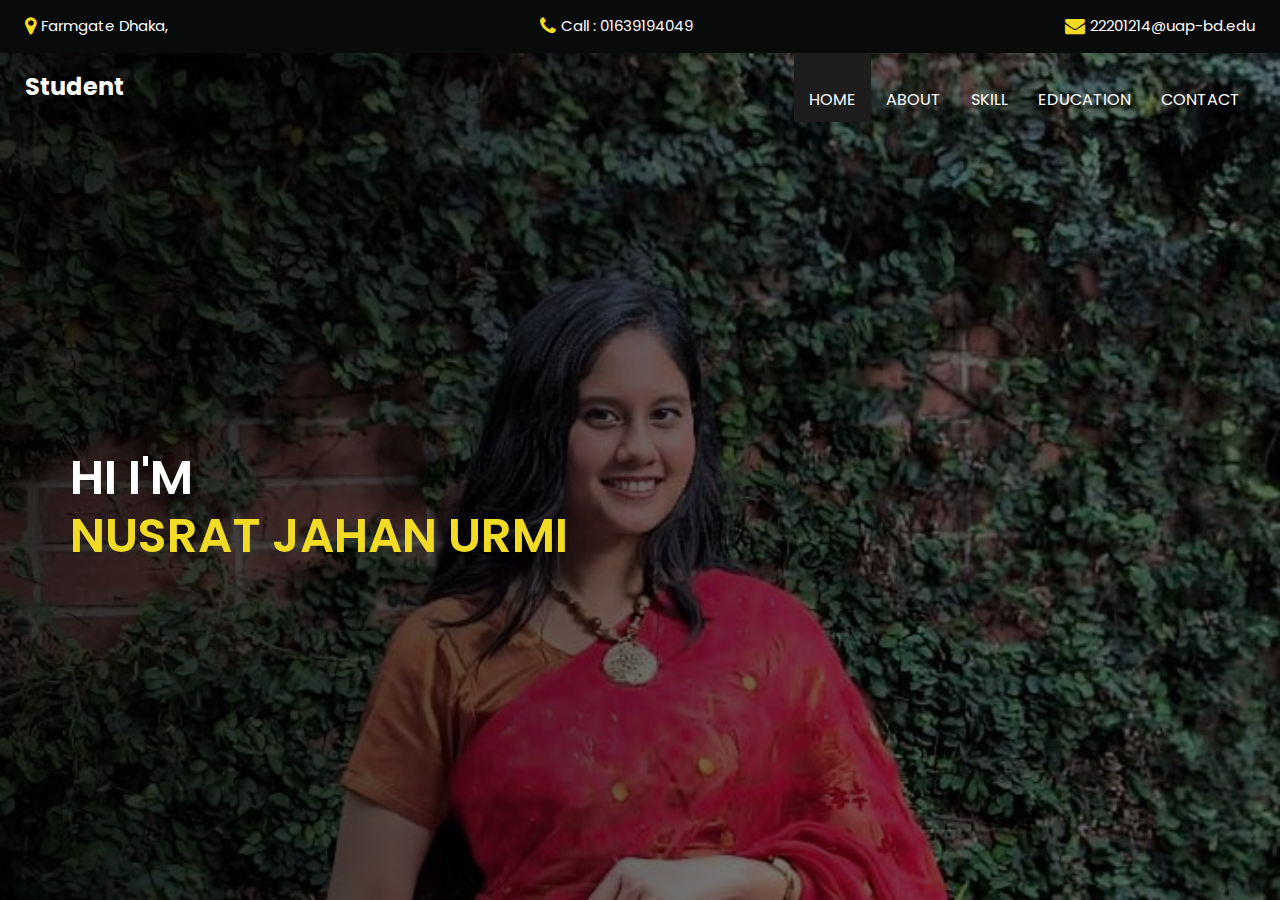
<file: index.html>
<!DOCTYPE html>
<html>

<head>
  <!-- Basic -->
  <meta charset="utf-8" />
  <meta http-equiv="X-UA-Compatible" content="IE=edge" />
  <!-- Mobile Metas -->
  <meta name="viewport" content="width=device-width, initial-scale=1, shrink-to-fit=no" />
  <!-- Site Metas -->
  <meta name="keywords" content="" />
  <meta name="description" content="" />
  <meta name="author" content="" />
  <link rel="shortcut icon" href="images/favicon.png" type="image/x-icon">

  <title>Student</title>

  <!-- bootstrap core css -->
  <link rel="stylesheet" type="text/css" href="css/bootstrap.css" />

  <!-- fonts style -->
  <link href="https://fonts.googleapis.com/css?family=Open+Sans:400,700|Poppins:400,600,700&display=swap" rel="stylesheet" />

  <!-- Custom styles for this template -->
  <link href="css/style.css" rel="stylesheet" />
  <!-- responsive style -->
  <link href="css/responsive.css" rel="stylesheet" />
</head>

<body>
  <div class="hero_area">
    <!-- header section strats -->
    <div class="hero_bg_box">
      <div class="img-box">
        <img src="images/urmi.jpg" alt="">
      </div>
    </div>

    <header class="header_section">
      <div class="header_top">
        <div class="container-fluid">
          <div class="contact_link-container">
            <a href="" class="contact_link1">
              <i class="fa fa-map-marker" aria-hidden="true"></i>
              <span>
                Farmgate Dhaka,
              </span>
            </a>
            <a href="" class="contact_link2">
              <i class="fa fa-phone" aria-hidden="true"></i>
              <span>
                Call : 01639194049
              </span>
            </a>
            <a href="" class="contact_link3">
              <i class="fa fa-envelope" aria-hidden="true"></i>
              <span>
                22201214@uap-bd.edu
              </span>
            </a>
          </div>
        </div>
      </div>
      <div class="header_bottom">
        <div class="container-fluid">
          <nav class="navbar navbar-expand-lg custom_nav-container">
            <a class="navbar-brand" href="index.html">
              <span>
                Student
              </span>
            </a>
            <button class="navbar-toggler" type="button" data-toggle="collapse" data-target="#navbarSupportedContent" aria-controls="navbarSupportedContent" aria-expanded="false" aria-label="Toggle navigation">
              <span class=""></span>
            </button>

            <div class="collapse navbar-collapse ml-auto" id="navbarSupportedContent">
              <ul class="navbar-nav  ">
                <li class="nav-item active">
                  <a class="nav-link" href="index.html">Home <span class="sr-only">(current)</span></a>
                </li>
                <li class="nav-item">
                  <a class="nav-link" href="about.html"> About</a>
                </li>
                <li class="nav-item">
                  <a class="nav-link" href="service.html"> Skill </a>
                </li>
                <li class="nav-item">
                  <a class="nav-link" href="education.html">Education</a>
                </li>
               
                <li class="nav-item">
                  <a class="nav-link" href="contact.html">Contact</a>
                </li>
              </ul>
            </div>
          </nav>
        </div>
      </div>
    </header>
    <!-- end header section -->
    <!-- slider section -->
    <section class=" slider_section ">
      <div id="carouselExampleIndicators" class="carousel slide" data-ride="carousel">
        <div class="carousel-inner">
          <div class="carousel-item active">
            <div class="container">
              <div class="row">
                <div class="col-md-7">
                  <div class="detail-box">
                    <h1>
                      Hi I'm <br>
                      <span>
                        Nusrat Jahan Urmi
                      </span>
                    </h1>
                   
                    
                  </div>
                </div>
              </div>
            </div>
          </div>
          
    </section>
    <!-- end slider section -->
  </div>

  


  

  <script src="js/jquery-3.4.1.min.js"></script>
  <script src="js/bootstrap.js"></script>
  <script src="js/custom.js"></script>
</body>

</html>
</file>
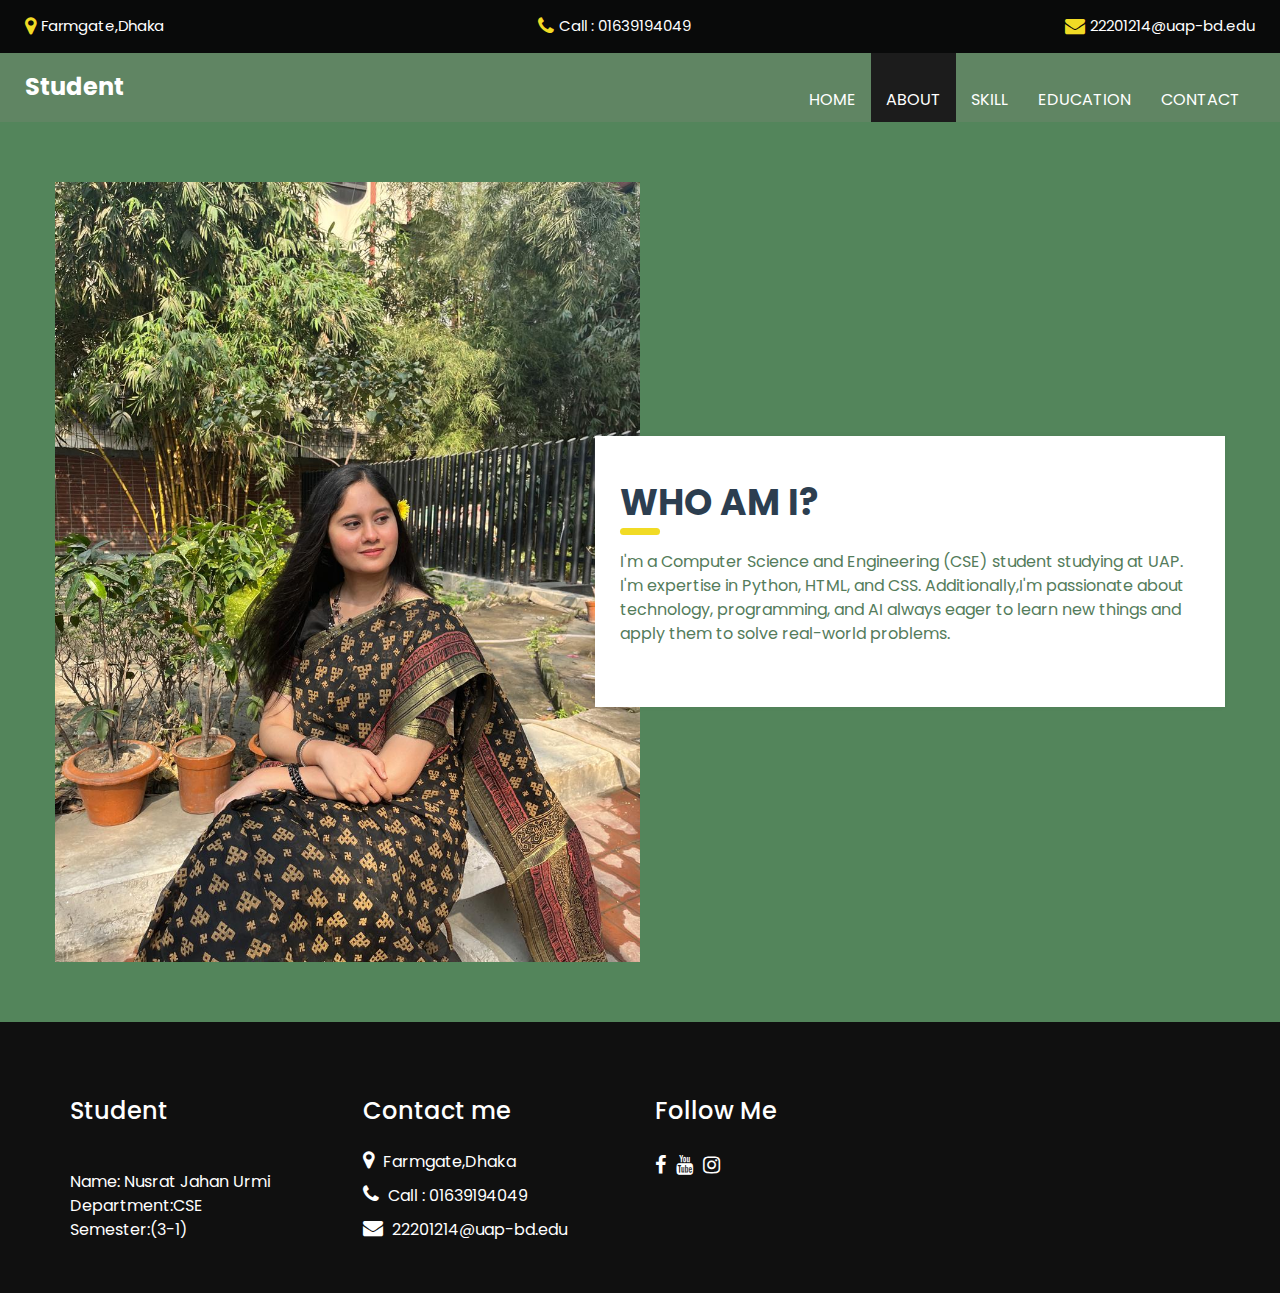
<file: about.html>
<!DOCTYPE html>
<html>

<head>
  <!-- Basic -->
  <meta charset="utf-8" />
  <meta http-equiv="X-UA-Compatible" content="IE=edge" />
  <!-- Mobile Metas -->
  <meta name="viewport" content="width=device-width, initial-scale=1, shrink-to-fit=no" />
  <!-- Site Metas -->
  <meta name="keywords" content="" />
  <meta name="description" content="" />
  <meta name="author" content="" />
  <link rel="shortcut icon" href="images/favicon.png" type="image/x-icon">

  <title>Student</title>

  <!-- bootstrap core css -->
  <link rel="stylesheet" type="text/css" href="css/bootstrap.css" />

  <!-- fonts style -->
  <link href="https://fonts.googleapis.com/css?family=Open+Sans:400,700|Poppins:400,600,700&display=swap" rel="stylesheet" />

  <!-- Custom styles for this template -->
  <link href="css/style.css" rel="stylesheet" />
  <!-- responsive style -->
  <link href="css/responsive.css" rel="stylesheet" />
</head>



    <header class="header_section">
      <div class="header_top">
        <div class="container-fluid">
          <div class="contact_link-container">
            <a href="" class="contact_link1">
              <i class="fa fa-map-marker" aria-hidden="true"></i>
              <span>
               Farmgate,Dhaka
              </span>
            </a>
            <a href="" class="contact_link2">
              <i class="fa fa-phone" aria-hidden="true"></i>
              <span>
                Call : 01639194049
              </span>
            </a>
            <a href="" class="contact_link3">
              <i class="fa fa-envelope" aria-hidden="true"></i>
              <span>
                22201214@uap-bd.edu
              </span>
            </a>
          </div>
        </div>
      </div>
      <div class="header_bottom">
        <div class="container-fluid">
          <nav class="navbar navbar-expand-lg custom_nav-container">
            <a class="navbar-brand" href="index.html">
              <span>
               Student
              </span>
            </a>
            <button class="navbar-toggler" type="button" data-toggle="collapse" data-target="#navbarSupportedContent" aria-controls="navbarSupportedContent" aria-expanded="false" aria-label="Toggle navigation">
              <span class=""></span>
            </button>

            <div class="collapse navbar-collapse ml-auto" id="navbarSupportedContent">
              <ul class="navbar-nav  ">
                <li class="nav-item ">
                  <a class="nav-link" href="index.html">Home <span class="sr-only">(current)</span></a>
                </li>
                <li class="nav-item active">
                  <a class="nav-link" href="about.html"> About</a>
                </li>
                <li class="nav-item">
                  <a class="nav-link" href="service.html"> Skill </a>
                </li>
                <li class="nav-item">
                  <a class="nav-link" href="education.html">Education</a>
                </li>
                
                <li class="nav-item">
                  <a class="nav-link" href="contact.html">Contact</a>
                </li>
              </ul>
            </div>
          </nav>
        </div>
      </div>
    </header>
    <!-- end header section -->
  </div>

  <!-- about section -->

  <section class="about_section layout_padding">
    <div class="container">
      <div class="row">
        <div class="col-md-6 px-0">
          <div class="img_container">
            <div class="img-box">
              <img src="images/urmi2.jpeg" alt="Profile Image">
            </div>
          </div>
        </div>
        <div class="col-md-6 px-0">
          <div class="detail-box">
            <div class="heading_container ">
              <h2 style="text-align: left;">
                Who Am I?
              </h2>
            </div>
            <p>
              I'm a Computer Science and Engineering (CSE) student studying at UAP.
              I'm expertise in Python, HTML, and CSS. Additionally,I'm passionate about technology, programming, and AI always eager to learn new things and apply them to solve real-world problems.
            </p>
            
          </div>
        </div>
      </div>
    </div>
  </section>

  <!-- end about section -->

  <!-- info section -->
  <section class="info_section ">
    <div class="container">
      <div class="row">
        <div class="col-md-3">
          <div class="info_logo">
            <a class="navbar-brand" href="index.html">
              <span>
                <h5>Student</h5>
              </span>
            </a>
            <p>
              Name: Nusrat Jahan Urmi
              <br>
        Department:CSE
        <br>
        Semester:(3-1)
       
        
                                                                                                                                                                                                                                                                                                     
            </p>
          </div>
        </div>  
        
        <div class="col-md-3">
          <div class="info_info">
            <h5>
              Contact me
            </h5>
          </div>
          <div class="info_contact">
            <a href="" class="">
              <i class="fa fa-map-marker" aria-hidden="true"></i>
              <span>
                Farmgate,Dhaka
              </span>
            </a>
            <a href="" class="">
              <i class="fa fa-phone" aria-hidden="true"></i>
              <span>
                Call : 01639194049
              </span>
            </a>
            <a href="" class="">
              <i class="fa fa-envelope" aria-hidden="true"></i>
              <span>
                22201214@uap-bd.edu
              </span>
            </a>
          </div>
        </div>
        <div class="col-md-3">
          <div class="info_form ">
            <h5>
             Follow Me
            </h5>
            
            <div class="social_box">
              <a href="https://www.facebook.com/share/1L2u5g69Vy/?mibextid=wwXIfr">
                <i class="fa fa-facebook" aria-hidden="true"></i>
              </a>
              
              <a href="https://youtube.com/@nusratjahanurmi1606?si=r4PWWmRKUlEV93E4">
                <i class="fa fa-youtube" aria-hidden="true"></i>
              </a>
              <a href="https://www.instagram.com/njahanurmi3?igsh=bHkzaDNpZmV5aTR2&utm_source=qr">
                <i class="fa fa-instagram" aria-hidden="true"></i>
              </a>
            </div>
          </div>
        </div>
      </div>
    </div>
  </section>

  <!-- end info_section -->




  

  <script src="js/jquery-3.4.1.min.js"></script>
  <script src="js/bootstrap.js"></script>
  <script src="js/custom.js"></script>
</body>

</html>
</file>
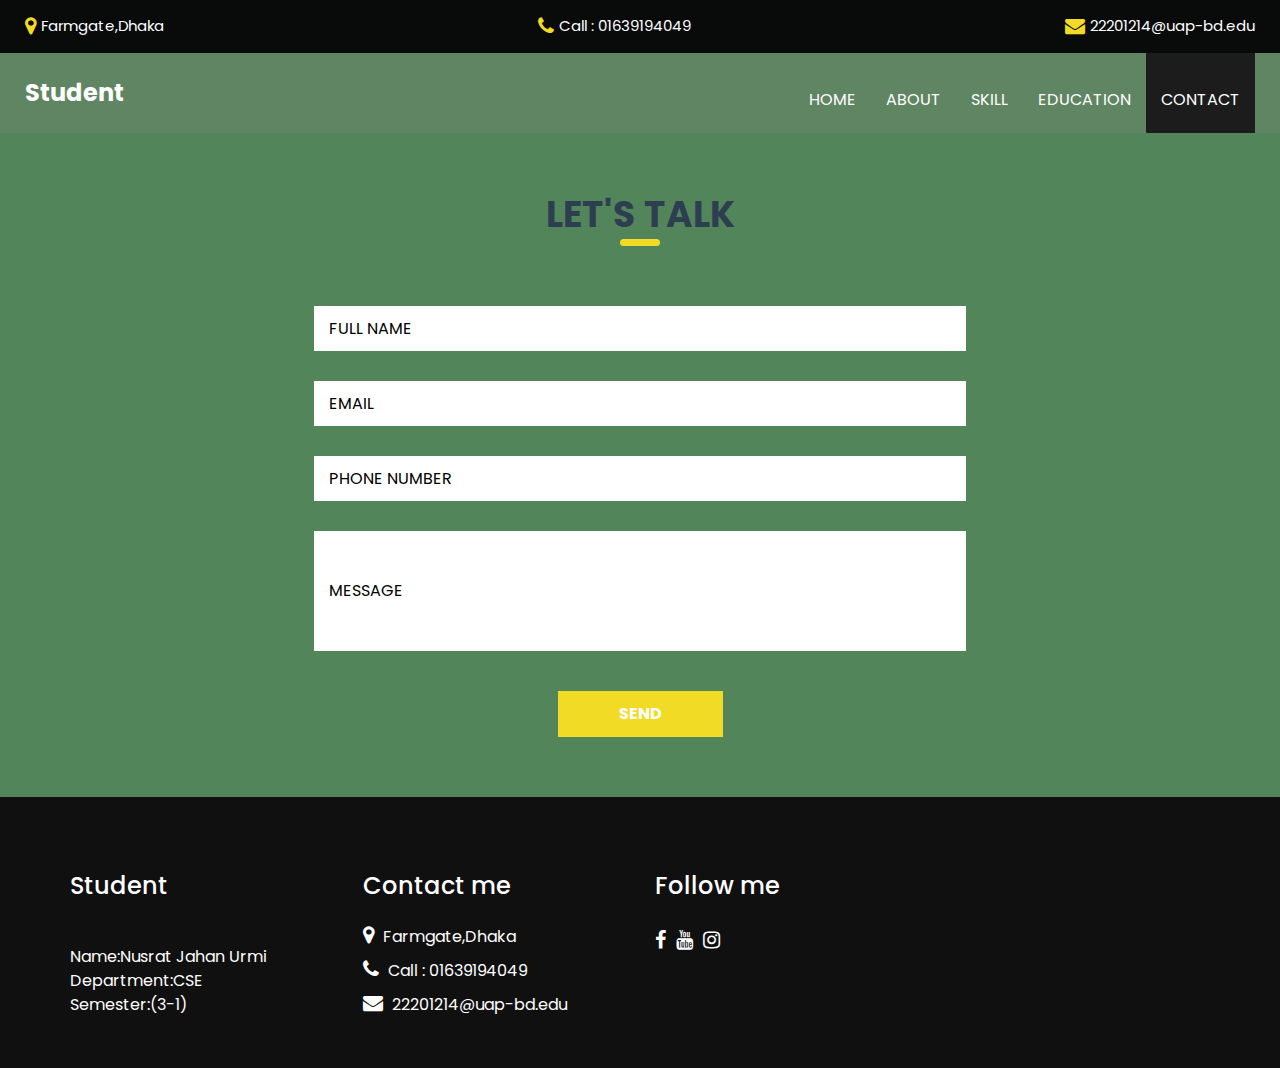
<file: contact.html>
<!DOCTYPE html>
<html>

<head>
  <!-- Basic -->
  <meta charset="utf-8" />
  <meta http-equiv="X-UA-Compatible" content="IE=edge" />
  <!-- Mobile Metas -->
  <meta name="viewport" content="width=device-width, initial-scale=1, shrink-to-fit=no" />
  <!-- Site Metas -->
 

  <title>Let's Talk</title>

  <!-- bootstrap core css -->
  <link rel="stylesheet" type="text/css" href="css/bootstrap.css" />

  <!-- fonts style -->
  <link href="https://fonts.googleapis.com/css?family=Open+Sans:400,700|Poppins:400,600,700&display=swap" rel="stylesheet" />

  <!-- Custom styles for this template -->
  <link href="css/style.css" rel="stylesheet" />
  <!-- responsive style -->
  <link href="css/responsive.css" rel="stylesheet" />
</head>

<body class="sub_page">
  <div class="hero_area">
    <!-- header section strats -->
    

    <header class="header_section">
      <div class="header_top">
        <div class="container-fluid">
          <div class="contact_link-container">
            <a href="" class="contact_link1">
              <i class="fa fa-map-marker" aria-hidden="true"></i>
              <span>
                Farmgate,Dhaka
              </span>
            </a>
            <a href="" class="contact_link2">
              <i class="fa fa-phone" aria-hidden="true"></i>
              <span>
                Call : 01639194049
              </span>
            </a>
            <a href="" class="contact_link3">
              <i class="fa fa-envelope" aria-hidden="true"></i>
              <span>
                22201214@uap-bd.edu
              </span>
            </a>
          </div>
        </div>
      </div>
      <div class="header_bottom">
        <div class="container-fluid">
          <nav class="navbar navbar-expand-lg custom_nav-container">
            <a class="navbar-brand" href="index.html">
              <span>
                Student
              </span>
            </a>
            <button class="navbar-toggler" type="button" data-toggle="collapse" data-target="#navbarSupportedContent" aria-controls="navbarSupportedContent" aria-expanded="false" aria-label="Toggle navigation">
              <span class=""></span>
            </button>

            <div class="collapse navbar-collapse ml-auto" id="navbarSupportedContent">
              <ul class="navbar-nav  ">
                <li class="nav-item ">
                  <a class="nav-link" href="index.html">Home <span class="sr-only">(current)</span></a>
                </li>
                <li class="nav-item">
                  <a class="nav-link" href="about.html"> About</a>
                </li>
                <li class="nav-item">
                  <a class="nav-link" href="service.html"> Skill </a>
                </li>
                <li class="nav-item">
                  <a class="nav-link" href="education.html">Education</a>
                </li>
                
                <li class="nav-item active">
                  <a class="nav-link" href="contact.html">Contact</a>
                </li>
              </ul>
            </div>
          </nav>
        </div>
      </div>
    </header>
    <!-- end header section -->
  </div>

  <!-- contact section -->

  <section class="contact_section layout_padding">
    
    <div class="container">
      <div class="heading_container heading_center">
        <h2>
          Let's Talk
        </h2>
      </div>
      <div class="">
        <div class="row">
          <div class="col-md-7 mx-auto">
            <form action="#">
              <div class="contact_form-container">
                <div>
                  <div>
                    <input type="text" placeholder="Full Name" />
                  </div>
                  <div>
                    <input type="email" placeholder="Email " />
                  </div>
                  <div>
                    <input type="text" placeholder="Phone Number" />
                  </div>
                  <div class="">
                    <input type="text" placeholder="Message" class="message_input" />
                  </div>
                  <div class="btn-box ">
                    <button type="submit">
                      Send
                    </button>
                  </div>
                </div>
              </div>
            </form>
          </div>
        </div>
      </div>
    </div>
  </section>

  <!-- end contact section -->

  <!-- info section -->
  <section class="info_section ">
    <div class="container">
      <div class="row">
        <div class="col-md-3">
          <div class="info_logo">
            <a class="navbar-brand" href="index.html">
              <span>
                <h5>Student</h5>
              </span>
            </a>
            <p>
              Name:Nusrat Jahan Urmi <br>
              Department:CSE <br>
              Semester:(3-1)
            </p>
          </div>
        </div>
        
        <div class="col-md-3">
          <div class="info_info">
            <h5>
              Contact me
            </h5>
          </div>
          <div class="info_contact">
            <a href="" class="">
              <i class="fa fa-map-marker" aria-hidden="true"></i>
              <span>
                Farmgate,Dhaka
              </span>
            </a>
            <a href="" class="">
              <i class="fa fa-phone" aria-hidden="true"></i>
              <span>
                Call : 01639194049
              </span>
            </a>
            <a href="" class="">
              <i class="fa fa-envelope" aria-hidden="true"></i>
              <span>
                22201214@uap-bd.edu
              </span>
            </a>
          </div>
        </div>
        <div class="col-md-3">
          <div class="info_form ">
            <h5>
              Follow me
            </h5>
            
            <div class="social_box">
              <a href="https://www.facebook.com/share/1L2u5g69Vy/?mibextid=wwXIfr">
                <i class="fa fa-facebook" aria-hidden="true"></i>
              </a>
              
              <a href="https://youtube.com/@nusratjahanurmi1606?si=r4PWWmRKUlEV93E4">
                <i class="fa fa-youtube" aria-hidden="true"></i>
              </a>
              <a href="https://www.instagram.com/njahanurmi3?igsh=bHkzaDNpZmV5aTR2&utm_source=qr">
                <i class="fa fa-instagram" aria-hidden="true"></i>
              </a>
            </div>
          </div>
        </div>
      </div>
    </div>
  </section>

  <!-- end info_section -->




  

  <script src="js/jquery-3.4.1.min.js"></script>
  <script src="js/bootstrap.js"></script>
  <script src="js/custom.js"></script>
</body>

</html>
</file>
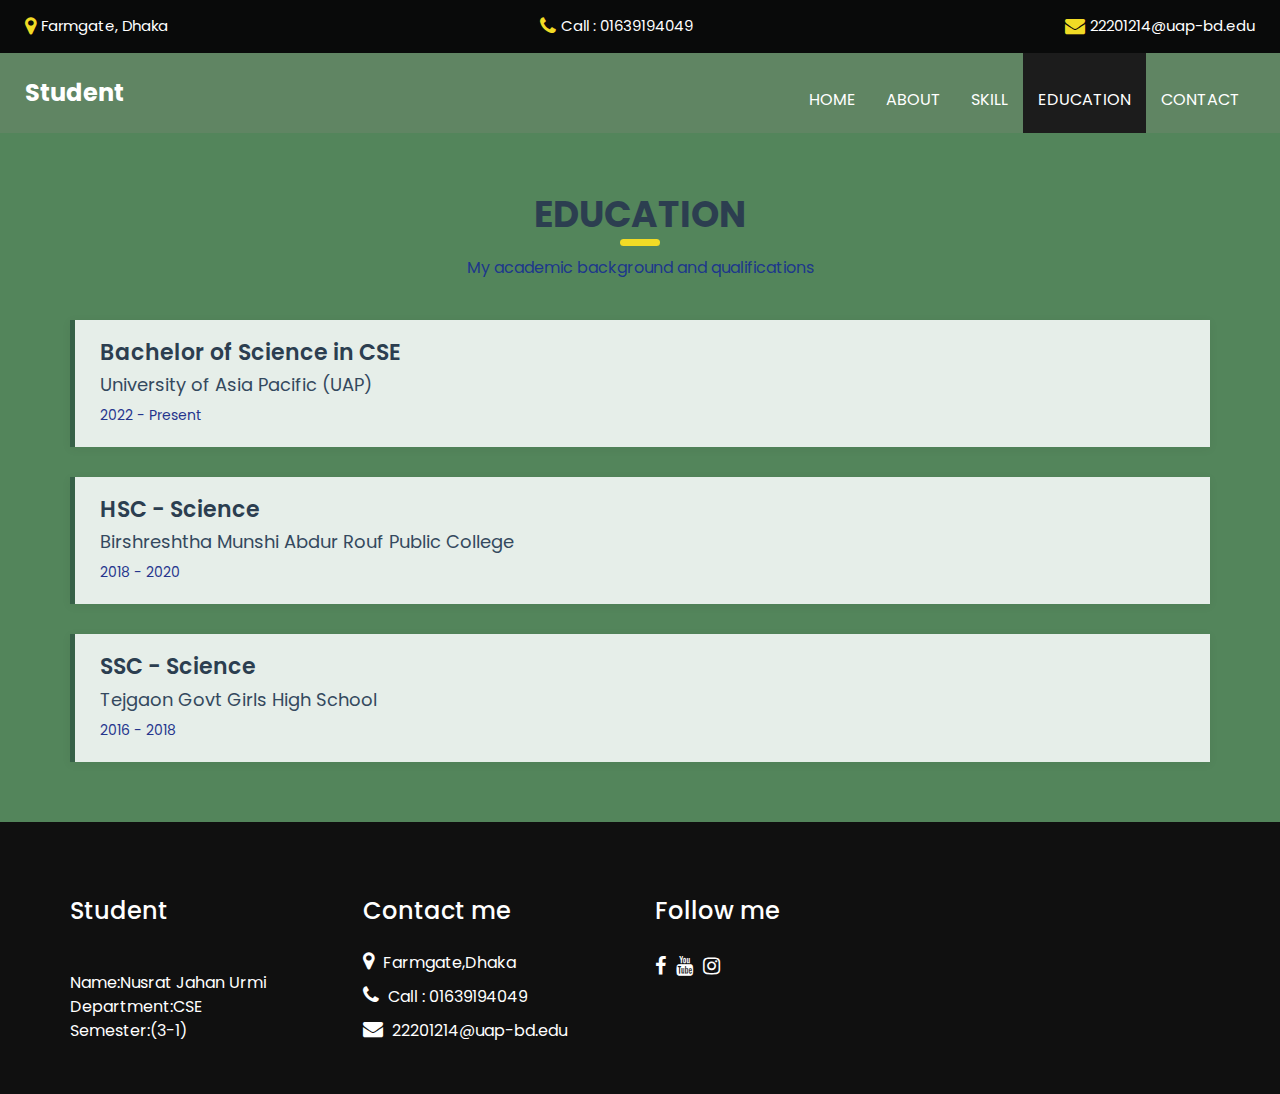
<file: education.html>
<!DOCTYPE html>
<html>

<head>
  <meta charset="utf-8" />
  <meta http-equiv="X-UA-Compatible" content="IE=edge" />
  <meta name="viewport" content="width=device-width, initial-scale=1, shrink-to-fit=no" />
  <title>Education</title>

  <!-- Bootstrap CSS -->
  <link rel="stylesheet" type="text/css" href="css/bootstrap.css" />
  <link href="https://fonts.googleapis.com/css?family=Open+Sans:400,700|Poppins:400,600,700&display=swap" rel="stylesheet" />
  <link href="css/style.css" rel="stylesheet" />
  <link href="css/responsive.css" rel="stylesheet" />
</head>

<body class="sub_page">
  <div class="hero_area">
    <!-- Header Section -->
    <header class="header_section">
      <div class="header_top">
        <div class="container-fluid">
          <div class="contact_link-container">
            <a href="" class="contact_link1">
              <i class="fa fa-map-marker" aria-hidden="true"></i>
              <span> Farmgate, Dhaka </span>
            </a>
            <a href="" class="contact_link2">
              <i class="fa fa-phone" aria-hidden="true"></i>
              <span> Call : 01639194049 </span>
            </a>
            <a href="" class="contact_link3">
              <i class="fa fa-envelope" aria-hidden="true"></i>
              <span> 22201214@uap-bd.edu </span>
            </a>
          </div>
        </div>
      </div>
      <div class="header_bottom">
        <div class="container-fluid">
          <nav class="navbar navbar-expand-lg custom_nav-container">
            <a class="navbar-brand" href="index.html">
              <span> Student </span>
            </a>
            <button class="navbar-toggler" type="button" data-toggle="collapse" data-target="#navbarSupportedContent" aria-controls="navbarSupportedContent" aria-expanded="false" aria-label="Toggle navigation">
              <span class=""></span>
            </button>

            <div class="collapse navbar-collapse ml-auto" id="navbarSupportedContent">
              <ul class="navbar-nav">
                <li class="nav-item Active">
                  <a class="nav-link" href="index.html">Home</a>
                </li>
                <li class="nav-item">
                  <a class="nav-link" href="about.html">About</a>
                </li>
                <li class="nav-item">
                  <a class="nav-link" href="service.html">Skill</a>
                </li>
                <li class="nav-item active">
                  <a class="nav-link" href="education.html">Education</a>
                </li>
                <li class="nav-item">
                  <a class="nav-link" href="contact.html">Contact</a>
                </li>
              </ul>
            </div>
          </nav>
        </div>
      </div>
    </header>
  </div>

  <!-- Education Section -->
  <section class="education_section layout_padding">
    <div class="container">
      <div class="heading_container heading_center">
        <h2>Education</h2>
        <p>My academic background and qualifications</p>
      </div>
      <div class="education_box">
        <div class="education_item">
          <h4>Bachelor of Science in CSE</h4>
          <p>University of Asia Pacific (UAP)</p>
          <span>2022 - Present</span>
        </div>
        <div class="education_item">
          <h4>HSC - Science</h4>
          <p>Birshreshtha Munshi Abdur Rouf Public College</p>
          <span>2018 - 2020</span>
        </div>
        <div class="education_item">
          <h4>SSC - Science</h4>
          <p>Tejgaon Govt Girls High School</p>
          <span>2016 - 2018</span>
        </div>
      </div>
    </div>
  </section>
  <!-- End Education Section -->
   <!-- info section -->
  <section class="info_section ">
    <div class="container">
      <div class="row">
        <div class="col-md-3">
          <div class="info_logo">
            <a class="navbar-brand" href="index.html">
              <span>
                <h5> Student</h5>
              
              </span>
            </a>
            <p>
              Name:Nusrat Jahan Urmi <br>
              Department:CSE<br>
              Semester:(3-1)
            </p>
          </div>
        </div>
        
        <div class="col-md-3">
          <div class="info_info">
            <h5>
              Contact me
            </h5>
          </div>
          <div class="info_contact">
            <a href="" class="">
              <i class="fa fa-map-marker" aria-hidden="true"></i>
              <span>
                Farmgate,Dhaka
              </span>
            </a>
            <a href="" class="">
              <i class="fa fa-phone" aria-hidden="true"></i>
              <span>
                Call : 01639194049
              </span>
            </a>
            <a href="" class="">
              <i class="fa fa-envelope" aria-hidden="true"></i>
              <span>
                22201214@uap-bd.edu
              </span>
            </a>
          </div>
        </div>
        <div class="col-md-3">
          <div class="info_form ">
            <h5>
              Follow me
            </h5>
            
            <div class="social_box">
              <a href="https://www.facebook.com/share/1L2u5g69Vy/?mibextid=wwXIfr">
                <i class="fa fa-facebook" aria-hidden="true"></i>
              </a>
             
              <a href="https://youtube.com/@nusratjahanurmi1606?si=r4PWWmRKUlEV93E4">
                <i class="fa fa-youtube" aria-hidden="true"></i>
              </a>
              <a href="https://www.instagram.com/njahanurmi3?igsh=bHkzaDNpZmV5aTR2&utm_source=qr">
                <i class="fa fa-instagram" aria-hidden="true"></i>
              </a>
            </div>
          </div>
        </div>
      </div>
    </div>
  </section>

  <!-- end info_section -->


  <!-- Footer Section -->
  

  <script src="js/jquery-3.4.1.min.js"></script>
  <script src="js/bootstrap.js"></script>
  <script src="js/custom.js"></script>
</body>

</html>
</file>
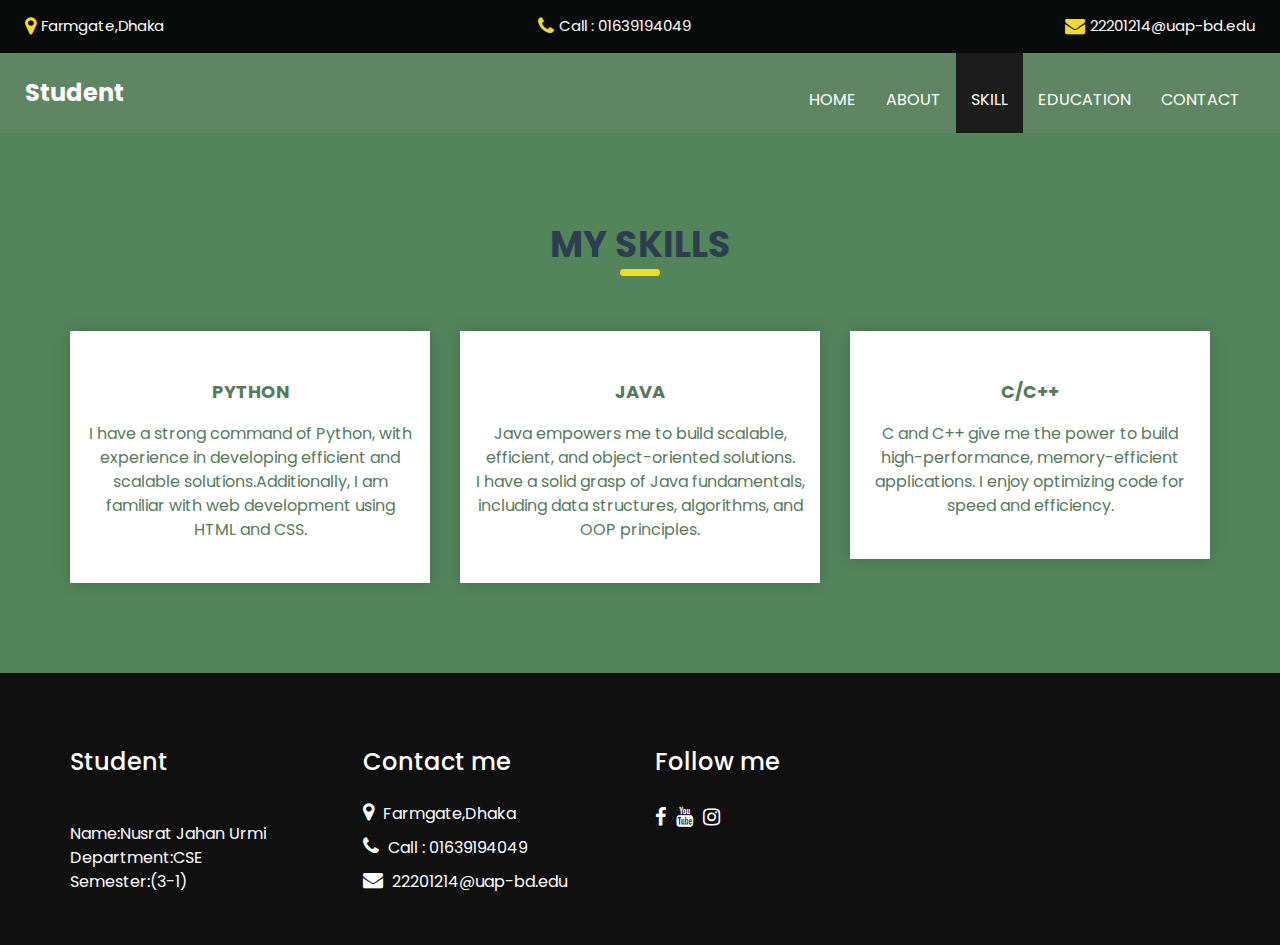
<file: service.html>
<!DOCTYPE html>
<html>

<head>
  <!-- Basic -->
  <meta charset="utf-8" />
  <meta http-equiv="X-UA-Compatible" content="IE=edge" />
  <!-- Mobile Metas -->
  <meta name="viewport" content="width=device-width, initial-scale=1, shrink-to-fit=no" />
  <!-- Site Metas -->
  <meta name="keywords" content="" />
  <meta name="description" content="" />
  <meta name="author" content="" />
  <link rel="shortcut icon" href="images/favicon.png" type="image/x-icon">

  <title>Skill</title>

  <!-- bootstrap core css -->
  <link rel="stylesheet" type="text/css" href="css/bootstrap.css" />

  <!-- fonts style -->
  <link href="https://fonts.googleapis.com/css?family=Open+Sans:400,700|Poppins:400,600,700&display=swap" rel="stylesheet" />

  <!-- Custom styles for this template -->
  <link href="css/style.css" rel="stylesheet" />
  <!-- responsive style -->
  <link href="css/responsive.css" rel="stylesheet" />
</head>

<body class="sub_page">
  <div class="hero_area">
    <!-- header section strats -->
    

    <header class="header_section">
      <div class="header_top">
        <div class="container-fluid">
          <div class="contact_link-container">
            <a href="" class="contact_link1">
              <i class="fa fa-map-marker" aria-hidden="true"></i>
              <span>
               Farmgate,Dhaka
              </span>
            </a>
            <a href="" class="contact_link2">
              <i class="fa fa-phone" aria-hidden="true"></i>
              <span>
                Call : 01639194049
              </span>
            </a>
            <a href="" class="contact_link3">
              <i class="fa fa-envelope" aria-hidden="true"></i>
              <span>
                22201214@uap-bd.edu
              </span>
            </a>
          </div>
        </div>
      </div>
      <div class="header_bottom">
        <div class="container-fluid">
          <nav class="navbar navbar-expand-lg custom_nav-container">
            <a class="navbar-brand" href="index.html">
              <span>
               Student
              </span>
            </a>
            <button class="navbar-toggler" type="button" data-toggle="collapse" data-target="#navbarSupportedContent" aria-controls="navbarSupportedContent" aria-expanded="false" aria-label="Toggle navigation">
              <span class=""></span>
            </button>

            <div class="collapse navbar-collapse ml-auto" id="navbarSupportedContent">
              <ul class="navbar-nav  ">
                <li class="nav-item ">
                  <a class="nav-link" href="index.html">Home <span class="sr-only">(current)</span></a>
                </li>
                <li class="nav-item">
                  <a class="nav-link" href="about.html"> About</a>
                </li>
                <li class="nav-item active">
                  <a class="nav-link" href="service.html"> Skill </a>
                </li> 

                <li class="nav-item ">
                  <a class="nav-link" href="education.html">Education</a>
                </li>
                
                <li class="nav-item">
                  <a class="nav-link" href="contact.html">Contact</a>
                </li>
              </ul>
            </div>
          </nav>
        </div>
      </div>
    </header>
    <!-- end header section -->
  </div>

  <!-- service section -->

  <section class="service_section layout_padding ">
    <div class="container">
      <div class="heading_container heading_center">
        <h2>
        My Skills
        </h2>
      </div>
      <div class="row">
        <div class="col-md-4">
          <div class="box ">
            <div class="img-box">
              
            </div>
            <div class="detail-box">
              <h6>
                Python
              </h6>
              <p>
                I have a strong command of Python, with experience in developing efficient and scalable solutions.Additionally, I am familiar with web development using HTML and CSS.
              </p>
              
            </div>
          </div>
        </div>
        <div class="col-md-4">
          <div class="box ">
            <div class="img-box">
              
            </div>
            <div class="detail-box">
              <h6>
               Java
              </h6>
              <p>
                Java empowers me to build scalable, efficient, and object-oriented solutions.<br> 
                I have a solid grasp of Java fundamentals, including data structures, algorithms, and OOP principles.
              </p>
              
            </div>
          </div>
        </div>
        <div class="col-md-4">
          <div class="box ">
            <div class="img-box">
              
            </div>
            <div class="detail-box">
              <h6>
               C/C++
              </h6>
              <p>
                C and C++ give me the power to build high-performance, memory-efficient applications.  I enjoy optimizing code for speed and efficiency. 
              </p>
             
            </div>
          </div>
        </div>
      </div>
    </div>
  </section>

  <!-- end service section -->

  <!-- info section -->
  <section class="info_section ">
    <div class="container">
      <div class="row">
        <div class="col-md-3">
          <div class="info_logo">
            <a class="navbar-brand" href="index.html">
              <span>
               <h5>Student</h5>
              </span>
            </a>
            <p>
              Name:Nusrat Jahan Urmi <br>
              Department:CSE<br>
              Semester:(3-1)
            </p>
          </div>
        </div>
        
        <div class="col-md-3">
          <div class="info_info">
            <h5>
              Contact me
            </h5>
          </div>
          <div class="info_contact">
            <a href="" class="">
              <i class="fa fa-map-marker" aria-hidden="true"></i>
              <span>
                Farmgate,Dhaka
              </span>
            </a>
            <a href="" class="">
              <i class="fa fa-phone" aria-hidden="true"></i>
              <span>
                Call : 01639194049
              </span>
            </a>
            <a href="" class="">
              <i class="fa fa-envelope" aria-hidden="true"></i>
              <span>
                22201214@uap-bd.edu
              </span>
            </a>
          </div>
        </div>
        <div class="col-md-3">
          <div class="info_form ">
            <h5>
              Follow me
            </h5>
            
            <div class="social_box">
              <a href="https://www.facebook.com/share/1L2u5g69Vy/?mibextid=wwXIfr">
                <i class="fa fa-facebook" aria-hidden="true"></i>
              </a>
              
              <a href="https://youtube.com/@nusratjahanurmi1606?si=r4PWWmRKUlEV93E4">
                <i class="fa fa-youtube" aria-hidden="true"></i>
              </a>
              <a href="https://www.instagram.com/njahanurmi3?igsh=bHkzaDNpZmV5aTR2&utm_source=qr">
                <i class="fa fa-instagram" aria-hidden="true"></i>
              </a>
            </div>
          </div>
        </div>
      </div>
    </div>
  </section>

  <!-- end info_section -->





  <script src="js/jquery-3.4.1.min.js"></script>
  <script src="js/bootstrap.js"></script>
  <script src="js/custom.js"></script>
</body>

</html>
</file>
<file: css/responsive.css>
@media (max-width: 1120px) {}

@media (max-width: 992px) {
  .hero_area {
    min-height: auto;
  }

  .navbar-nav {
    align-items: center;
  }

  .custom_nav-container .navbar-toggler {
    margin-bottom: 15px;
  }

  .custom_nav-container.navbar-expand-lg .navbar-nav .nav-item .nav-link {
    padding: 10px 25px;
    margin: 5px 0;
  }

  .custom_nav-container.navbar-expand-lg .form-inline {
    justify-content: center;
  }

  .custom_nav-container.navbar-expand-lg {
    padding-top: 10px;
    align-items: center;
  }

  .slider_section {
    padding: 45px 0 150px 0;
  }

  .sub_page .custom_nav-container.navbar-expand-lg .navbar-nav .nav-item .nav-link {
    padding-bottom: 15px;
  }
}

@media (max-width: 768px) {
  .slider_section ol.carousel-indicators {
    justify-content: center;
  }

  .slider_section {
    text-align: center;
  }

  .slider_section .img-box {
    margin-top: 35px;
  }

  .slider_section .detail-box .btn-box {
    justify-content: center;
    flex-wrap: wrap;
  }

  .about_section .heading_container {
    margin-bottom: 0;
  }

  .about_section .row {
    flex-direction: column-reverse;
  }

  .about_section .detail-box {
    margin-left: 0;
    width: 100%;
    box-shadow: 0 0 5px 0 rgba(0, 0, 0, 0.15);
  }

  .service_section .service_container {
    flex-wrap: wrap;
  }

  .client_section .carousel_btn-box {
    margin-top: 25px;
  }

  .client_section .carousel-control-prev,
  .client_section .carousel-control-next {
    position: unset;
    transform: none;
    margin: 0 2.5px;
  }

  .info_section .row .col-md-3 {

    display: flex;
    flex-direction: column;
    align-items: center;
    text-align: center;

  }

  .info_section .info_logo {
    align-items: center;
  }

  .info_section .info_form .social_box {
    justify-content: center;
  }

  .info_section .info_form .social_box a {
    margin: 0 5px;
  }
}

@media (max-width: 576px) {
  .header_top a span {
    display: none;
  }

  .slider_section .detail-box h1 {
    font-size: 2.5rem;
    line-height: 55px;
  }
}

@media (max-width: 480px) {}

@media (max-width: 420px) {}

@media (max-width: 376px) {}

@media (min-width: 1200px) {
  .container {
    max-width: 1170px;
  }
}
</file>
<file: css/style.css>
@import url("font-awesome.min.css");
body {
  font-family: "Poppins", sans-serif;
  color: #547c5b;
  background-color: #608563;
}

.layout_padding {
  padding-top: 90px;
  padding-bottom: 90px;
}

.layout_padding2 {
  padding-top: 45px;
  padding-bottom: 45px;
}

.layout_padding2-top {
  padding-top: 45px;
}

.layout_padding2-bottom {
  padding-bottom: 45px;
}

.layout_padding-top {
  padding-top: 90px;
}

.layout_padding-bottom {
  padding-bottom: 90px;
}

.heading_container {
  display: -webkit-box;
  display: -ms-flexbox;
  display: flex;
  -webkit-box-orient: vertical;
  -webkit-box-direction: normal;
      -ms-flex-direction: column;
          flex-direction: column;
}

.heading_container h2 {
  position: relative;
  font-weight: bold;
  text-transform: uppercase;
  padding-bottom: 10px;
}

.heading_container h2::before {
  content: "";
  width: 40px;
  height: 7px;
  background-color: #f1db25;
  border-radius: 10px;
  position: absolute;
  bottom: 0;
  left: 0;
}

.heading_container.heading_center {
  -webkit-box-align: center ;
      -ms-flex-align: center;
          align-items: center;
  text-align: center;
}

.heading_container.heading_center h2::before {
  left: 50%;
  -webkit-transform: translateX(-50%);
          transform: translateX(-50%);
}

/*header section*/
.hero_area {
  min-height: 100vh;
  display: -webkit-box;
  display: -ms-flexbox;
  display: flex;
  -webkit-box-orient: vertical;
  -webkit-box-direction: normal;
      -ms-flex-direction: column;
          flex-direction: column;
  position: relative;
}

.hero_bg_box {
  position: absolute;
  top: 0;
  left: 0;
  width: 100%;
  height: 100%;
  overflow: hidden;
  z-index: -1;
  display: -webkit-box;
  display: -ms-flexbox;
  display: flex;
  -webkit-box-pack: center;
      -ms-flex-pack: center;
          justify-content: center;
}

.hero_bg_box .img-box {
  width: 100%;
}

.hero_bg_box .img-box img {
  min-width: 100%;
  min-height: 100%;
}

.hero_bg_box::before {
  content: "";
  position: absolute;
  top: 0;
  left: 0;
  width: 100%;
  height: 100%;
  background: -webkit-gradient(linear, left top, right top, from(rgba(13, 14, 13, 0.8)), to(rgba(10, 10, 10, 0.35)));
  background: linear-gradient(to right, rgba(0, 0, 0, 0.8), rgba(0, 0, 0, 0.35));
}

.sub_page .hero_area {
  min-height: auto;
}

.sub_page .custom_nav-container.navbar-expand-lg .navbar-nav .nav-item .nav-link {
  padding-bottom: 21px;
}

.hero_area.sub_pages {
  height: auto;
}

.header_section {
  padding: 0;
}

.header_section .container-fluid {
  padding-right: 25px;
  padding-left: 25px;
}

.header_section .nav_container {
  margin: 0 auto;
}

.header_top {
  background-color: #090a0a;
  padding: 15px 0;
}

.header_top .contact_link-container {
  display: -webkit-box;
  display: -ms-flexbox;
  display: flex;
  -webkit-box-pack: justify;
      -ms-flex-pack: justify;
          justify-content: space-between;
}

.header_top .contact_link-container a {
  display: -webkit-box;
  display: -ms-flexbox;
  display: flex;
  -webkit-box-align: center;
      -ms-flex-align: center;
          align-items: center;
  color: #ffffff;
  font-size: 15px;
}

.header_top .contact_link-container a i {
  font-size: 20px;
  color: #f1db25;
  margin-right: 5px;
}

#navbarSupportedContent {
  -webkit-box-pack: justify;
      -ms-flex-pack: justify;
          justify-content: space-between;
}

.custom_nav-container {
  z-index: 99999;
  padding: 0;
}

.custom_nav-container .navbar-nav {
  margin-left: auto;
}

.custom_nav-container .navbar-nav .nav-item .nav-link {
  padding: 0;
  padding: 35px 15px 10px 15px;
  color: #ffffff;
  text-align: center;
  text-transform: uppercase;
  -webkit-transition: all .2s;
  transition: all .2s;
}

.custom_nav-container .navbar-nav .nav-item:hover .nav-link, .custom_nav-container .navbar-nav .nav-item.active .nav-link {
  background-color: #1c1c1c;
}

a,
a:hover,
a:focus {
  text-decoration: none;
}

a:hover,
a:focus {
  color: initial;
}

.btn,
.btn:focus {
  outline: none !important;
  -webkit-box-shadow: none;
          box-shadow: none;
}

.navbar-brand {
  display: -webkit-box;
  display: -ms-flexbox;
  display: flex;
  -webkit-box-orient: vertical;
  -webkit-box-direction: normal;
      -ms-flex-direction: column;
          flex-direction: column;
  -webkit-box-align: center;
      -ms-flex-align: center;
          align-items: center;
}

.navbar-brand span {
  font-weight: bold;
  color: #ffffff;
  font-size: 24px;
}

.custom_nav-container .navbar-toggler {
  outline: none;
}

.custom_nav-container .navbar-toggler {
  padding: 0;
  width: 37px;
  height: 42px;
  -webkit-transition: all 0.3s;
  transition: all 0.3s;
}

.custom_nav-container .navbar-toggler span {
  display: block;
  width: 32px;
  height: 4px;
  background-color: #ffffff;
  border-radius: 15px;
  margin: 7px 0;
  -webkit-transition: all 0.3s;
  transition: all 0.3s;
  position: relative;
  transition: all 0.3s;
}

.custom_nav-container .navbar-toggler span::before, .custom_nav-container .navbar-toggler span::after {
  content: "";
  position: absolute;
  left: 0;
  height: 100%;
  width: 100%;
  background-color: #ffffff;
  border-radius: 15px;
  top: -10px;
  -webkit-transition: all 0.3s;
  transition: all 0.3s;
}

.custom_nav-container .navbar-toggler span::after {
  top: 10px;
}

.custom_nav-container .navbar-toggler[aria-expanded="true"] {
  -webkit-transform: rotate(360deg);
          transform: rotate(360deg);
}

.custom_nav-container .navbar-toggler[aria-expanded="true"] span {
  -webkit-transform: rotate(45deg);
          transform: rotate(45deg);
}

.custom_nav-container .navbar-toggler[aria-expanded="true"] span::before, .custom_nav-container .navbar-toggler[aria-expanded="true"] span::after {
  -webkit-transform: rotate(90deg);
          transform: rotate(90deg);
  top: 0;
}

/*end header section*/
/* slider section */
.slider_section {
  -webkit-box-flex: 1;
      -ms-flex: 1;
          flex: 1;
  display: -webkit-box;
  display: -ms-flexbox;
  display: flex;
  -webkit-box-orient: vertical;
  -webkit-box-direction: normal;
      -ms-flex-direction: column;
          flex-direction: column;
  -webkit-box-pack: center;
      -ms-flex-pack: center;
          justify-content: center;
  color: #ffffff;
}

.slider_section .row {
  -webkit-box-align: center;
      -ms-flex-align: center;
          align-items: center;
}

.slider_section .detail-box {
  width: 100%;
  margin: 0 auto;
}

.slider_section .detail-box h1 {
  text-transform: uppercase;
  font-size: 3rem;
  color: #ffffff;
  font-weight: 600;
}

.slider_section .detail-box h1 span {
  color: #f1db25;
}

.slider_section .detail-box p {
  margin-top: 25px;
}

.slider_section .detail-box .btn-box {
  display: -webkit-box;
  display: -ms-flexbox;
  display: flex;
  margin-top: 30px;
}

.slider_section .detail-box .btn-box a {
  width: 180px;
  text-align: center;
  margin: 5px;
}

.slider_section .detail-box .btn-box .btn-1 {
  display: inline-block;
  padding: 10px 35px;
  background-color: #ffffff;
  color: #030303;
  -webkit-transition: all 0.3s;
  transition: all 0.3s;
  border: 1px solid transparent;
}

.slider_section .detail-box .btn-box .btn-1:hover {
  background-color: transparent;
  border-color: #ffffff;
  color: #ffffff;
}

.slider_section .detail-box .btn-box .btn-2 {
  display: inline-block;
  padding: 10px 35px;
  background-color: #f1db25;
  color: #ffffff;
  -webkit-transition: all 0.3s;
  transition: all 0.3s;
  border: 1px solid transparent;
}

.slider_section .detail-box .btn-box .btn-2:hover {
  background-color: transparent;
  border-color: #f1db25;
  color: #f1db25;
}

.slider_section .img-box {
  display: -webkit-box;
  display: -ms-flexbox;
  display: flex;
}

.slider_section .img-box img {
  width: 100%;
}

.slider_section .idicator_container {
  position: relative;
}

.slider_section ol.carousel-indicators {
  margin: 0;
  bottom: -75px;
  -webkit-box-pack: end;
      -ms-flex-pack: end;
          justify-content: flex-end;
}

.slider_section ol.carousel-indicators li {
  width: 20px;
  height: 20px;
  border-radius: 100%;
  text-align: center;
  background-color: #f1db25;
  opacity: 1;
  border: none;
  margin: 0 4px;
}

.slider_section ol.carousel-indicators li.active {
  background-color: #ffffff;
}

.about_section{
  background-color: #53855b;
  padding: 60px 0;
}

.about_section .row {
  -webkit-box-align: center;
      -ms-flex-align: center;
          align-items: center;
}

.about_section .img_container .img-box img {
  width: 100%;
}

.about_section .detail-box {
  background-color: #ffffff;
  padding: 45px 25px;
  -webkit-box-shadow: 0 0 5px 0 rgba(0, 0, 0, 0.05);
          box-shadow: 0 0 5px 0 rgba(0, 0, 0, 0.05);
  position: relative;
  margin-left: -45px;
}

.about_section .detail-box p {
  margin-top: 5px;
}

.about_section .detail-box a {
  display: inline-block;
  padding: 10px 35px;
  background-color: #f1db25;
  color: #ffffff;
  -webkit-transition: all 0.3s;
  transition: all 0.3s;
  border: 1px solid transparent;
  text-transform: uppercase;
}

.about_section .detail-box a:hover {
  background-color: transparent;
  border-color: #f1db25;
  color: #f1db25;
}

.service_section {
  background-color: #53855b;
}

.service_section .heading_container {
  color: #ffffff;
}

.service_section .box {
  background-color: #ffffff;
  padding: 25px 15px;
  text-align: center;
  -webkit-box-shadow: 0 0 15px 0 rgba(0, 0, 0, 0.2);
          box-shadow: 0 0 15px 0 rgba(0, 0, 0, 0.2);
  margin-top: 45px;
}

.service_section .box .img-box svg {
  width: 75px;
  height: auto;
  fill: #1c1c1c;
}

.service_section .box .detail-box {
  margin-top: 25px;
}

.service_section .box .detail-box h6 {
  font-size: 18px;
  font-weight: bold;
  text-transform: uppercase;
  margin-bottom: 20px;
}

.service_section .box .detail-box a {
  display: inline-block;
  padding: 8px 35px;
  background-color: #f1db25;
  color: #ffffff;
  -webkit-transition: all 0.3s;
  transition: all 0.3s;
  border: 1px solid transparent;
  margin-top: 10px;
}

.service_section .box .detail-box a:hover {
  background-color: transparent;
  border-color: #f1db25;
  color: #f1db25;
}

.client_section {
  text-align: center;
}

.client_section #carouselExampleControls {
  padding: 0 10%;
}

.client_section .box {
  display: -webkit-box;
  display: -ms-flexbox;
  display: flex;
  -webkit-box-orient: vertical;
  -webkit-box-direction: normal;
      -ms-flex-direction: column;
          flex-direction: column;
  -webkit-box-align: center;
      -ms-flex-align: center;
          align-items: center;
  margin-top: 45px;
}

.client_section .box .img-box {
  width: 145px;
}

.client_section .box .img-box img {
  width: 100%;
}

.client_section .box .detail-box {
  display: -webkit-box;
  display: -ms-flexbox;
  display: flex;
  -webkit-box-orient: vertical;
  -webkit-box-direction: normal;
      -ms-flex-direction: column;
          flex-direction: column;
  -webkit-box-align: center;
      -ms-flex-align: center;
          align-items: center;
  margin-top: 20px;
}

.client_section .box .detail-box h4 {
  font-weight: bold;
  font-size: 18px;
  padding: 0 10px;
  border-bottom: 1px solid #ffffff;
}

.client_section .box .detail-box p {
  margin-top: 10px;
}

.client_section .carousel_btn-box {
  display: -webkit-box;
  display: -ms-flexbox;
  display: flex;
  -webkit-box-pack: center;
      -ms-flex-pack: center;
          justify-content: center;
}

.client_section .carousel-control-prev,
.client_section .carousel-control-next {
  position: absolute;
  top: 50%;
  width: 45px;
  height: 45px;
  border: none;
  opacity: 1;
  background-color: #1c1c1c;
  color: #ffffff;
  border-radius: 100%;
  -webkit-transform: translateY(-50%);
          transform: translateY(-50%);
  font-size: 18px;
}

.client_section .carousel-control-prev:hover,
.client_section .carousel-control-next:hover {
  background-color: #f1db25;
}

.client_section .carousel-control-prev {
  left: 0;
}

.client_section .carousel-control-next {
  left: initial;
  right: 0;
}
.education_section {
  background-color: #53855b;
  padding: 60px 0;
}

.heading_container h2 {
  text-align: center;
  font-size: 36px;
  font-weight: 700;
  color: #2c3e50;
  margin-bottom: 10px;
}

.heading_container p {
  text-align: center;
  color: #1d378b;
  margin-bottom: 40px;
}

.education_box {
  display: flex;
  flex-direction: column;
  gap: 30px;
}

.education_item {
  background-color: #e6eee9;
  padding: 20px 25px;
  border-left: 5px solid #376148;
  box-shadow: 0 2px 10px rgba(0,0,0,0.05);
}

.education_item h4 {
  font-size: 22px;
  font-weight: 600;
  margin-bottom: 5px;
  color: #2c3e50;
}

.education_item p {
  font-size: 18px;
  color: #34495e;
  margin-bottom: 5px;
}

.education_item span {
  font-size: 14px;
  color: #25358d;
}


/* contact section */
.contact_section {
  background-color: #53855b;
  padding: 60px 0;
}

.contact_section .row {
  -webkit-box-align: center;
      -ms-flex-align: center;
          align-items: center;
}

.contact_section .contact_form-container {
  margin-top: 35px;
}

.contact_section .contact_form-container input {
  border: none;
  outline: none;
  color: #000000;
  height: 45px;
  width: 100%;
  margin: 15px 0;
  padding-left: 15px;
  background-color: #ffffff;
}

.contact_section .contact_form-container input::-webkit-input-placeholder {
  color: #000000;
  text-transform: uppercase;
}

.contact_section .contact_form-container input:-ms-input-placeholder {
  color: #000000;
  text-transform: uppercase;
}

.contact_section .contact_form-container input::-ms-input-placeholder {
  color: #000000;
  text-transform: uppercase;
}

.contact_section .contact_form-container input::placeholder {
  color: #000000;
  text-transform: uppercase;
}

.contact_section .contact_form-container input.message_input {
  height: 120px;
}

.contact_section .contact_form-container .btn-box {
  display: -webkit-box;
  display: -ms-flexbox;
  display: flex;
  -webkit-box-pack: center;
      -ms-flex-pack: center;
          justify-content: center;
  margin-top: 25px;
}

.contact_section .contact_form-container button {
  display: inline-block;
  padding: 10px 60px;
  background-color: #f1db25;
  color: #ffffff;
  -webkit-transition: all 0.3s;
  transition: all 0.3s;
  border: 1px solid transparent;
  text-transform: uppercase;
  font-weight: bold;
}

.contact_section .contact_form-container button:hover {
  background-color: transparent;
  border-color: #f1db25;
  color: #f1db25;
}

.contact_bg_box {
  position: absolute;
  top: 0;
  left: 0;
  width: 100%;
  height: 100%;
  overflow: hidden;
  z-index: -1;
  display: -webkit-box;
  display: -ms-flexbox;
  display: flex;
  -webkit-box-pack: center;
      -ms-flex-pack: center;
          justify-content: center;
  -webkit-box-align: center;
      -ms-flex-align: center;
          align-items: center;
}

.contact_bg_box .img-box {
  width: 100%;
}

.contact_bg_box .img-box img {
  min-width: 100%;
  min-height: 100%;
}

.contact_bg_box::before {
  content: "";
  position: absolute;
  top: 0;
  left: 0;
  width: 100%;
  height: 100%;
  background: -webkit-gradient(linear, left top, right top, from(rgba(0, 0, 0, 0.7)), to(rgba(0, 0, 0, 0.35)));
  background: linear-gradient(to right, rgba(0, 0, 0, 0.7), rgba(0, 0, 0, 0.35));
}

/* end contact section */
.team_section .box {
  display: -webkit-box;
  display: -ms-flexbox;
  display: flex;
  -webkit-box-orient: vertical;
  -webkit-box-direction: normal;
      -ms-flex-direction: column;
          flex-direction: column;
  overflow: hidden;
  margin-top: 45px;
  position: relative;
}

.team_section .box .img-box {
  width: 100%;
}

.team_section .box .img-box img {
  width: 100%;
}

.team_section .box .detail-box {
  position: absolute;
  width: 100%;
  color: #ffffff;
  padding: 25px 15px;
  text-align: center;
  bottom: 0;
  background-color: rgba(28, 28, 28, 0.75);
}

.team_section .btn-box {
  display: -webkit-box;
  display: -ms-flexbox;
  display: flex;
  -webkit-box-pack: center;
      -ms-flex-pack: center;
          justify-content: center;
  margin-top: 45px;
}

.team_section .btn-box a {
  display: inline-block;
  padding: 10px 45px;
  background-color: #f1db25;
  color: #ffffff;
  -webkit-transition: all 0.3s;
  transition: all 0.3s;
  border: 1px solid transparent;
}

.team_section .btn-box a:hover {
  background-color: transparent;
  border-color: #f1db25;
  color: #f1db25;
}

.info_section {
  background-color: #101010;
  color: #ffffff;
  padding: 75px 0 10px 0;
}

.info_section .row > div {
  margin-bottom: 25px;
}

.info_section h5 {
  margin-bottom: 25px;
  font-size: 24px;
}

.info_section .info_logo {
  display: -webkit-box;
  display: -ms-flexbox;
  display: flex;
  -webkit-box-orient: vertical;
  -webkit-box-direction: normal;
      -ms-flex-direction: column;
          flex-direction: column;
  -webkit-box-align: start;
      -ms-flex-align: start;
          align-items: flex-start;
}

.info_section .info_logo .navbar-brand {
  padding: 0;
  margin-bottom: 20px;
}

.info_section .info_logo .navbar-brand span {
  font-size: 24px;
  color: #ffffff;
}

.info_section .info_links ul {
  padding: 0;
}

.info_section .info_links ul li {
  list-style-type: none;
}

.info_section .info_links ul li a {
  color: #ffffff;
}

.info_section .info_contact {
  display: -webkit-box;
  display: -ms-flexbox;
  display: flex;
  -webkit-box-orient: vertical;
  -webkit-box-direction: normal;
      -ms-flex-direction: column;
          flex-direction: column;
}

.info_section .info_contact a {
  color: #ffffff;
  margin-bottom: 10px;
}

.info_section .info_contact a i {
  font-size: 20px;
  margin-right: 5px;
}

.info_section .info_form form input {
  outline: none;
  border: none;
  width: 100%;
  padding: 7px 10px;
  border-radius: 30px;
}

.info_section .info_form form button {
  padding: 8px 35px;
  outline: none;
  border: none;
  color: #ffffff;
  background: #f1db25;
  border-radius: 30px;
  margin-top: 15px;
  text-transform: uppercase;
}

.info_section .info_form .social_box {
  margin-top: 25px;
  width: 100%;
  display: -webkit-box;
  display: -ms-flexbox;
  display: flex;
}

.info_section .info_form .social_box a {
  margin-right: 10px;
  color: #ffffff;
  font-size: 20px;
}

/* footer section*/
.footer_section {
  font-weight: 500;
  display: -webkit-box;
  display: -ms-flexbox;
  display: flex;
  -webkit-box-pack: center;
      -ms-flex-pack: center;
          justify-content: center;
  padding: 20px;
  background-color: #101010;
}

.footer_section p {
  color: rgba(254, 254, 255, 0.7);
  margin: 0;
  text-align: center;
}

.footer_section a {
  color: rgba(254, 254, 255, 0.7);
}

/* end footer section*/
/*# sourceMappingURL=style.css.map */
</file>
